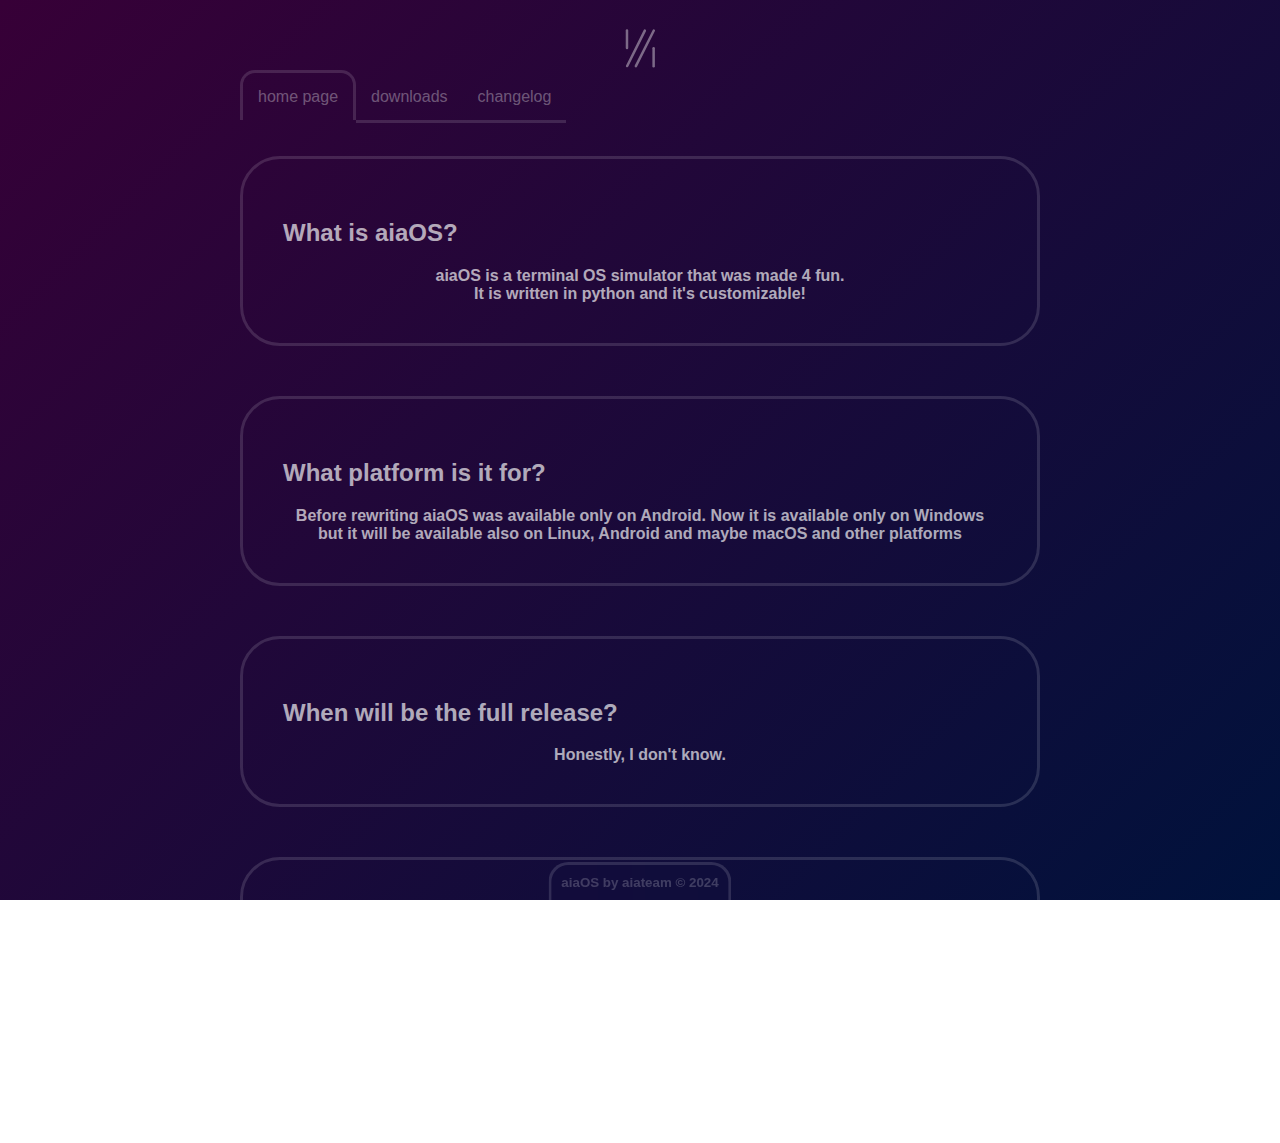
<file: index.html>
<!DOCTYPE html>
    <head>
        <title>aiaOS</title>
        <link rel="stylesheet" href="style.css" type="text/css">
    </head>
    <body>
        <div id="container">
            <div id="idk">
                <div id="header">
                    <img style="margin-top: 20px; opacity: 0.4;" width="40" height="40" src="aia.svg">
                </div>
                <div id="nav">
                    <a href="index.html"><div id="navbuttonchsn">home page</div></a><a href="downloads.html"><div id="navbutton">downloads</div></a><a href="changelog.html"><div id="navbutton">changelog</div></a>
                </div>
                <div id="content">
                    <div id="kafelek">
                        <h2>What is aiaOS?</h2>
                        aiaOS is a terminal OS simulator that was made 4 fun. <br>
                        It is written in python and it's customizable!
                    </div>
                    <div id="kafelek">
                        <h2>What platform is it for?</h2>
                        Before rewriting aiaOS was available only on Android. Now it is available only on Windows but it will
                        be available also on Linux, Android and maybe macOS and other platforms
                    </div>
                    <div id="kafelek">
                        <h2>When will be the full release?</h2>
                        Honestly, I don't know.
                    </div>
                    <div id="kafelek">
                        <h2>aiaOS download link</h2>
                        latest release:<br><br>
                        <a href="files/aiaOSdev4.1.zip" target="_blank" style="text-shadow: 0px 0px 40px rgba(255, 255, 255, 0.5);">aiaOS dev4.1</a><br><br>
                        <a href="downloads.html"><p style="font-size: smaller;">other releases</p></a>
                        have a nice day :3
                    </div>
                </div>
            </div>
            <div id="footer">
                aiaOS by aiateam &copy; 2024
            </div>
            
        </div>
    </body>
</html>
</file>
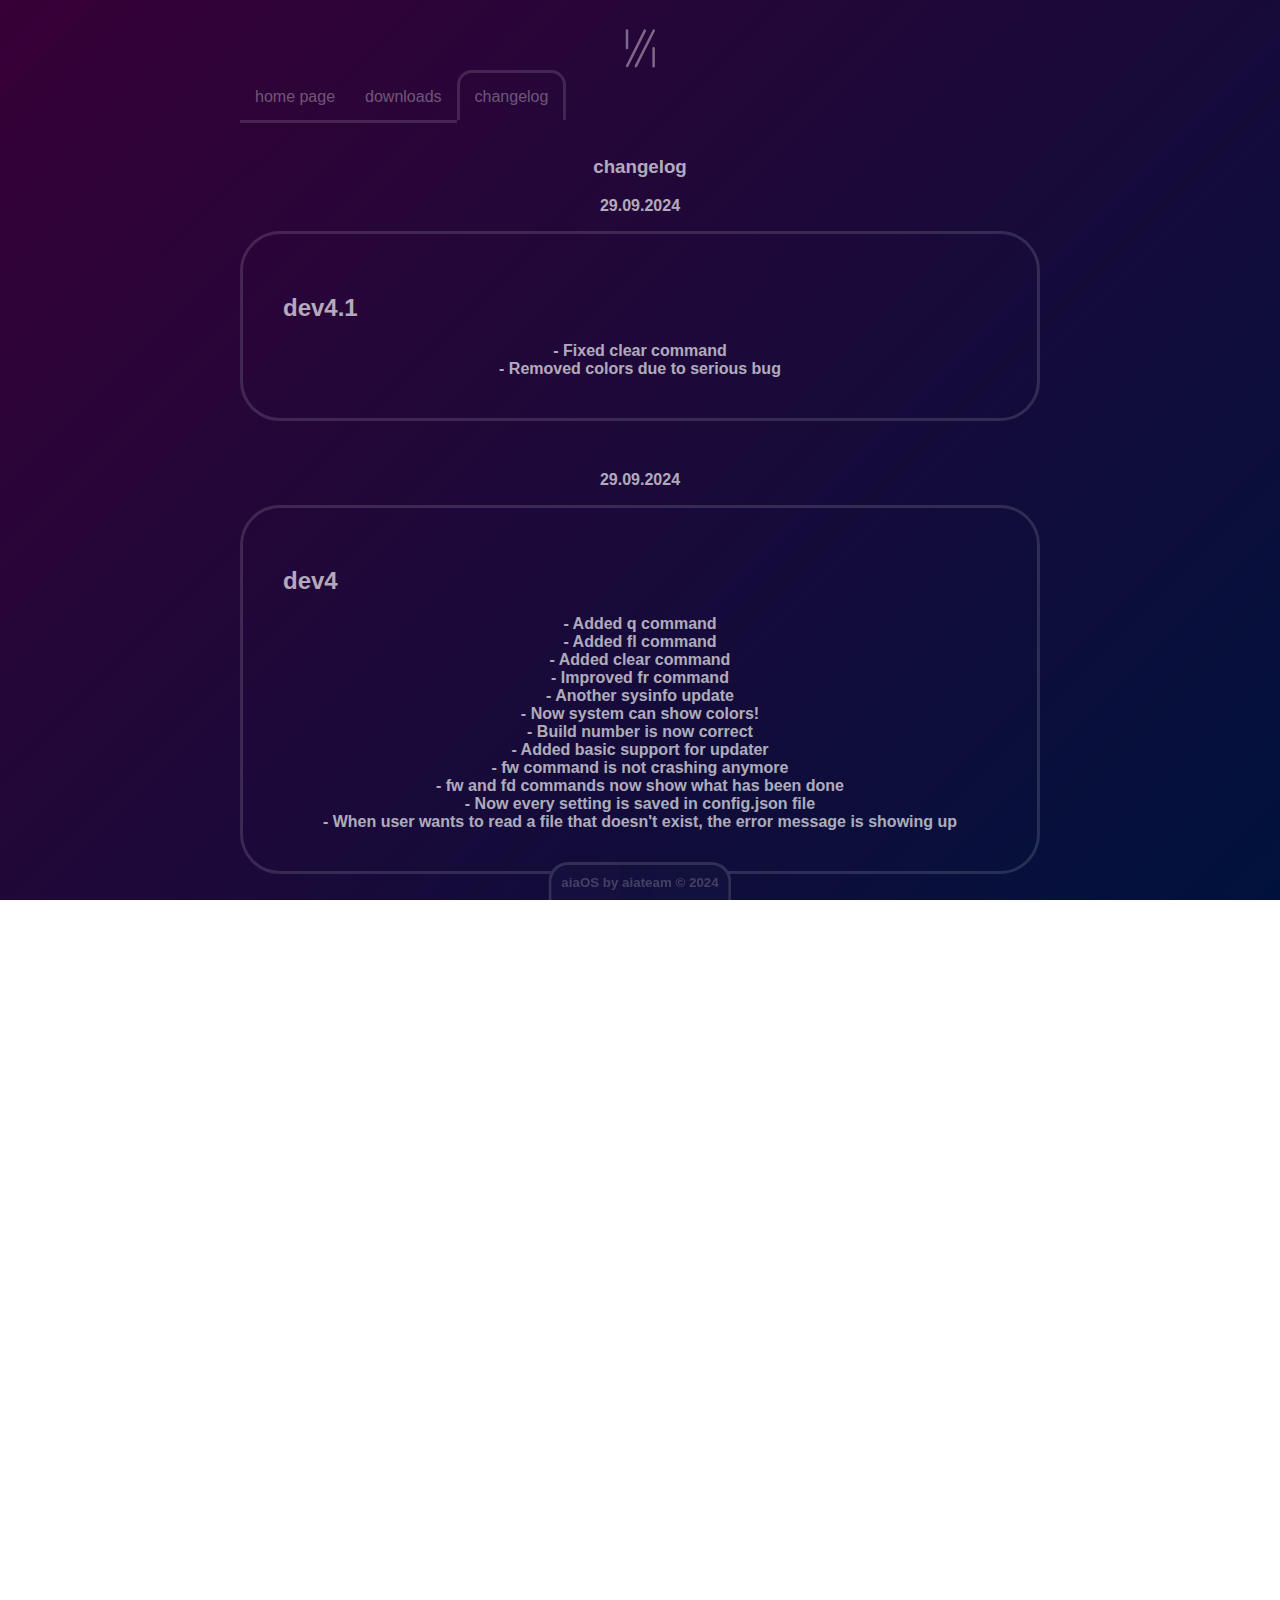
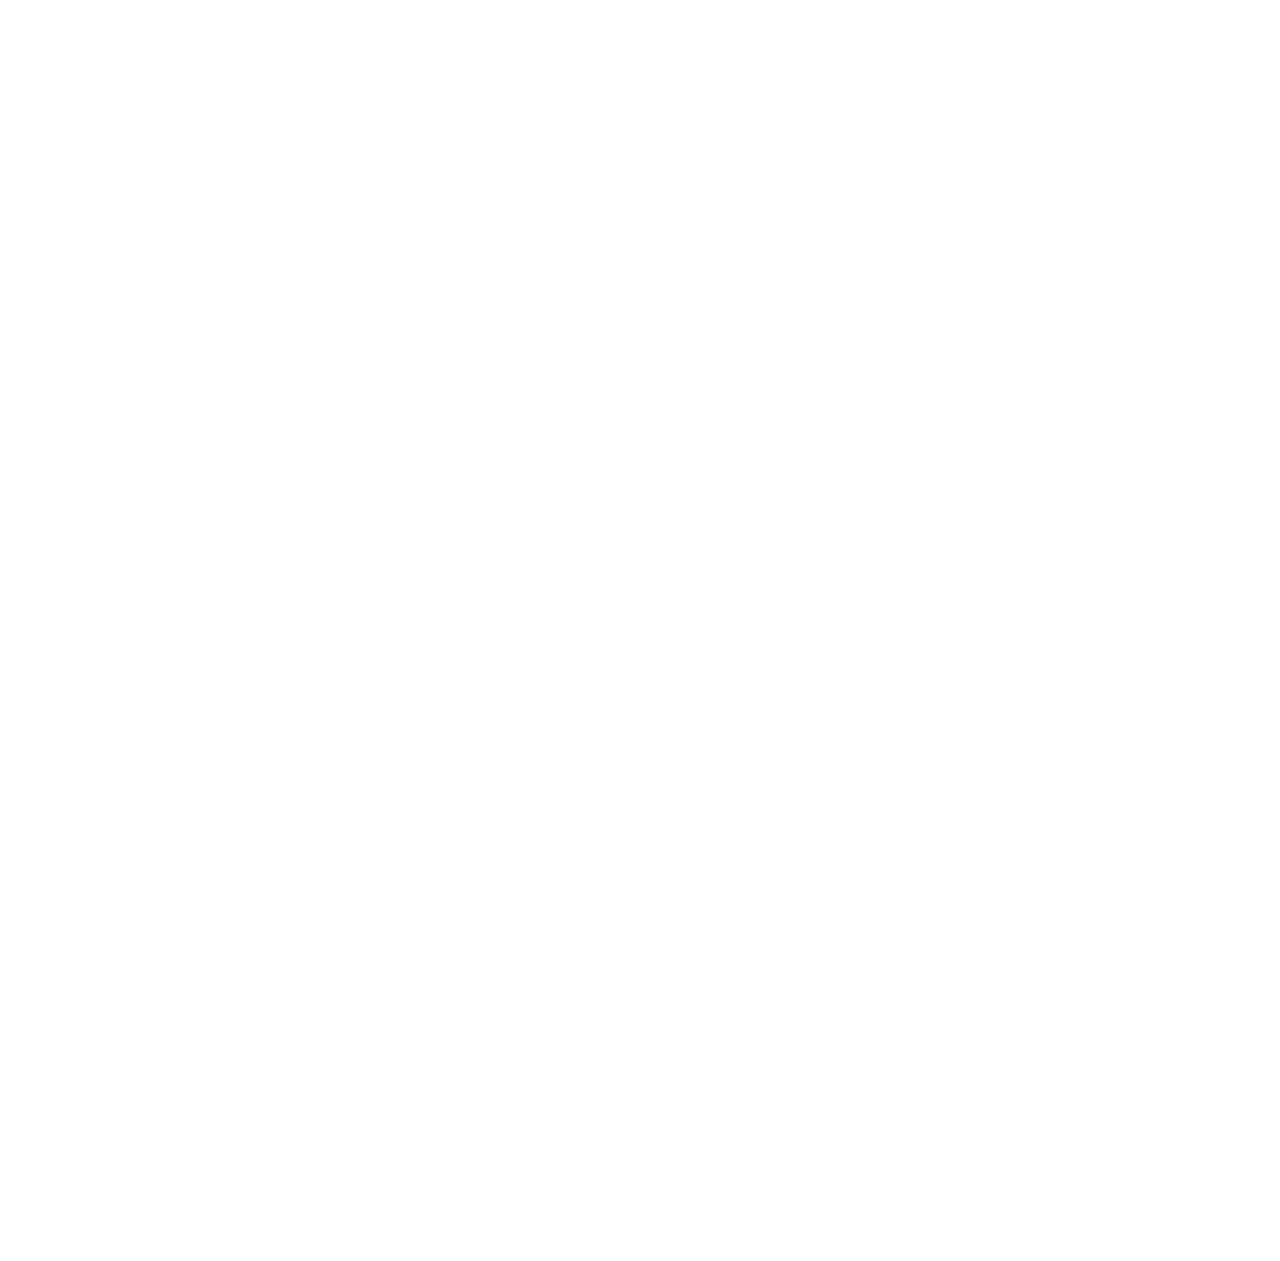
<file: changelog.html>
<!DOCTYPE html>
    <head>
        <title>aiaOS</title>
        <link rel="stylesheet" href="style.css" type="text/css">
    </head>
    <body>
        <div id="container">
            <div id="idk">
                <div id="header">
                    <img style="margin-top: 20px; opacity: 0.4;" width="40" height="40" src="aia.svg">
                </div>
                <div id="nav">
                    <a href="index.html"><div id="navbutton">home page</div></a><a href="downloads.html"><div id="navbutton">downloads</div></a><a href="changelog.html"><div id="navbuttonchsn">changelog</div></a>
                </div>
                <div id="content">
                    <h3>changelog</h3>
                    <p id="separator">29.09.2024</p>
                    <div id="kafelek">
                    <h2>dev4.1</h2>
                        - Fixed clear command<br>
                        - Removed colors due to serious bug
                    </div>
                    <p id="separator">29.09.2024</p>
                    <div id="kafelek">
                    <h2>dev4</h2>
                        - Added q command<br>
                        - Added fl command<br>
                        - Added clear command<br>
                        - Improved fr command<br>
                        - Another sysinfo update<br>
                        - Now system can show colors!<br>
                        - Build number is now correct<br>
                        - Added basic support for updater<br>
                        - fw command is not crashing anymore<br>
                        - fw and fd commands now show what has been done<br>
                        - Now every setting is saved in config.json file<br>
                        - When user wants to read a file that doesn't exist, the error message is showing up
                    </div>
                    <p id="separator">28.09.2024</p>
                    <div id="kafelek">
                    <h2>dev3</h2>
                        - Added fw command<br>
                        - Now you can add your own motto!<br>
                        - Fixed fc, fd and fr commands crashing<br>
                        - Fixed rand command crashing when both numbers are the same<br>
                        - Now you can run your own program and add it to the autostart!<br>
                        - When command is used improperly, now it shows the properly usage of that command
                    </div>
                    <p id="separator">14.09.2024</p>
                    <div id="kafelek">
                        <h2>dev2</h2>
                        - Added an icon<br>
                        - Improved sysinfo<br>
                        - Added a build number<br>
                        - Added file management<br>
                        - Added a fetch command<br>
                        - Added fc, fd and fr commands<br>
                        - Fixed rand command crashing<br>
                        - Now a random motto shows up on startup
                    </div>
                    <p id="separator">07.09.2024</p>
                    <div id="kafelek">
                    <h2>dev1</h2>
                        - First aiaOS version after rewriting<br>
                        - Commands available: help, rand, sysinfo
                    </div>
                    <div id="kafelek">
                        <h2>prealpha v1.1</h2>
                        - Updated Documentation<br>
                        - touch command now shows what file was created<br>
                        - rm command now shows what file was removed
                    </div>
                    <p id="separator">03.04.2024</p>
                    <div id="kafelek">
                        <h2>prealpha v1.0</h2>
                        - Added app icon<br>
                        - Added Known Issues list<br>
                        - Added pr comamand<br>
                        - Added rm command<br>
                        - Added touch command<br>
                        - Improved light mode<br>
                        - Improved Changelog
                    </div>
                    <p id="separator">02.04.2024</p>
                    <div id="kafelek">
                        <h2>prealpha v0.2</h2>
                        - Fixed console display<br>
                        - Added light theme<br>
                        - Added Changelog<br>
                        - Added To Do List<br>
                        - Added clear command<br>
                        - Updated help command<br>
                        - Other bugs fixed
                    </div>
                </div>
                <div id="footer">
                    aiaOS by aiateam &copy; 2024
                </div>
            </div>
        </div>
    </body>
</html>
</file>
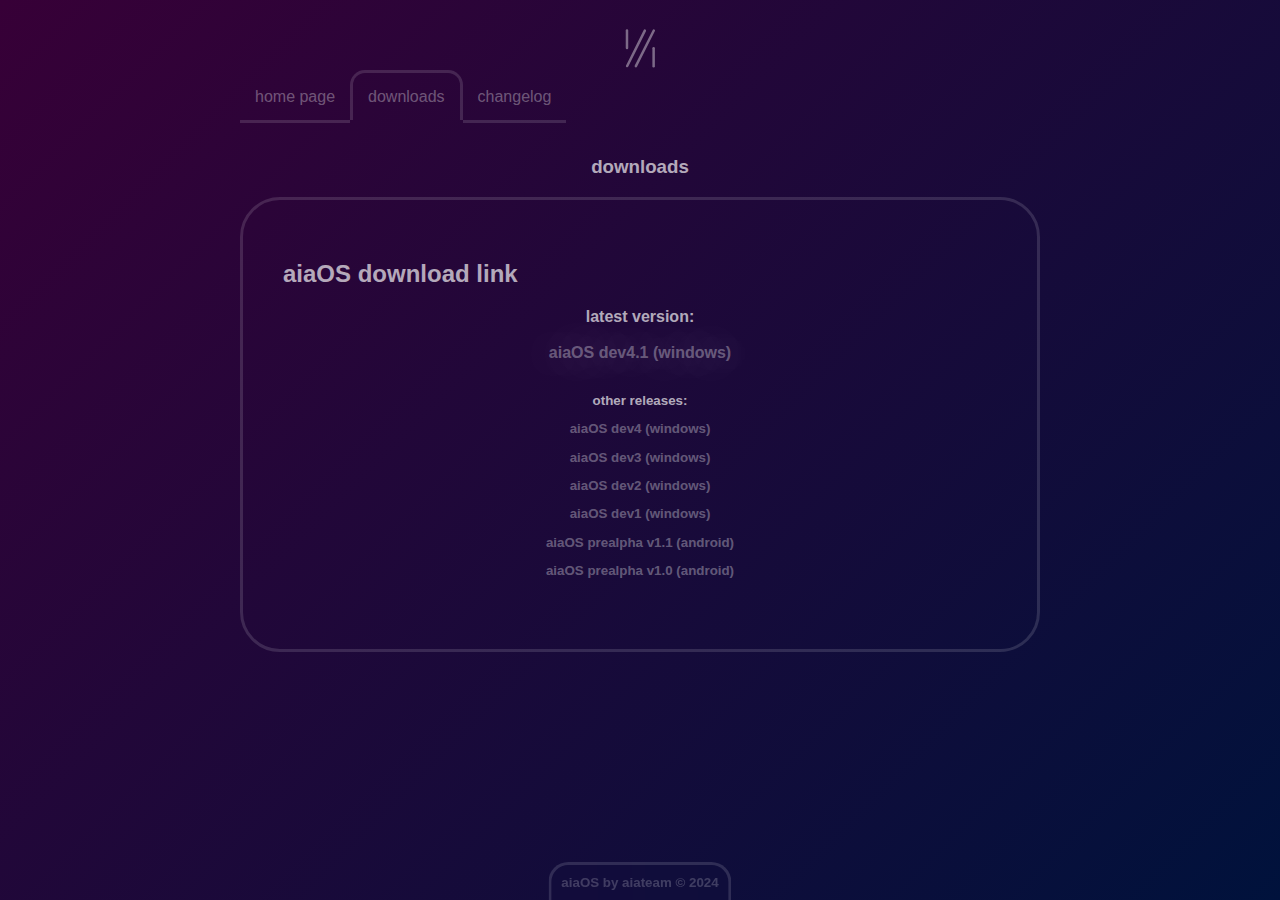
<file: downloads.html>
<!DOCTYPE html>
    <head>
        <title>aiaOS</title>
        <link rel="stylesheet" href="style.css" type="text/css">
        
    </head>
    <body>
        <div id="container">
            <div id="idk">
                <div id="header">
                    <img style="margin-top: 20px; opacity: 0.4;" width="40" height="40" src="aia.svg">
                </div>
                <div id="nav">
                    <a href="index.html"><div id="navbutton">home page</div></a><a href="downloads.html"><div id="navbuttonchsn">downloads</div></a><a href="changelog.html"><div id="navbutton">changelog</div></a>
                </div>
                <div id="content">
                    <h3>downloads</h3>
                    <div id="kafelek">
                        <h2>aiaOS download link</h2>
                        latest version:<br><br>
                        <a href="files/aiaOSdev4.1.zip" target="_blank" style="text-shadow: 0px 0px 40px rgba(255, 255, 255, 0.5);">aiaOS dev4.1 (windows)</a><br><br>
                        <p style="font-size: smaller;">other releases:</p>
                        <p style="font-size: smaller;"><a href="files/aiaOSdev4.zip" target="_blank">aiaOS dev4 (windows)</a><br></p>
                        <p style="font-size: smaller;"><a href="files/aiaOSdev3.zip" target="_blank">aiaOS dev3 (windows)</a><br></p>
                        <p style="font-size: smaller;"><a href="files/aiaOSdev2.zip" target="_blank">aiaOS dev2 (windows)</a><br></p>
                        <p style="font-size: smaller;"><a href="files/aiaOSdev1.exe" target="_blank">aiaOS dev1 (windows)</a><br></p>
                        <p style="font-size: smaller;"><a href="files/aiaOSprealpha1.1.apk" target="_blank">aiaOS prealpha v1.1 (android)</a><br></p>
                        <p style="font-size: smaller;"><a href="files/aiaOSprealpha1.0.apk" target="_blank">aiaOS prealpha v1.0 (android)</a></p><br>
                    </div>
                </div>
                <div id="footer">
                    aiaOS by aiateam &copy; 2024
                </div>
            </div>
        </div>
    </body>
</html>
</file>
<file: style.css>
@import url('https://fonts.cdnfonts.com/css/depixel');

body{
    background: rgb(0,18,60);
    background: linear-gradient(-45deg, rgba(0,18,60,1) 0%, rgba(55,0,55,1) 100%); 
    color: #fff;
    font-family: 'DePixel', sans-serif;
    font-weight: 700;
    background-repeat: no-repeat;
    background-attachment: fixed;
    text-align: center;
}
#idk{
    animation: woo 5s normal;
    text-align: left;
}
#container{
    margin-left: auto;
    margin-right: auto;
    width: 800px;
    height: 800px;
}
#idk{
    color: #ffffffaa;
}
#header{
    height: 80px;
    text-align: center;
}
#nav{
    margin-bottom: 50px;
}
#navbutton{
    box-sizing: border-box;
    -moz-box-sizing: border-box;
    -webkit-box-sizing: border-box;
    display: inline;
    font-weight: lighter;
    padding: 15px;
    border-bottom: 3px solid #ffffff22;
    margin: 0;
}
#navbuttonchsn{
    display: inline;
    font-weight: lighter;
    padding: 15px;
    border-top: 3px solid #ffffff22;
    border-left: 3px solid #ffffff22;
    border-right: 3px solid #ffffff22;
    border-radius: 15px 15px 0px 0px;
    margin: 0;
    height: 16px;
}
#content{
    text-align: center;
    margin-bottom: 70px;
    margin-top: 10px;
}
#kafelek{
    border-radius: 40px;
    padding: 40px;
    border: 3px solid #ffffff22;
    margin-bottom: 50px;
}
h2{
    text-align: left;
}
a{
    color: #ffffff55;
}
a:visited{
    animation: woo 5s normal;
}
#footer{
    position: fixed;
    text-align: center;
    font-size: smaller;
    color: #ffffff33;
    left: 50%;
    bottom: 0px;
    padding: 10px;
    transform: translate(-50%);
    backdrop-filter: blur(50px);
    border-radius: 20px 20px 0px 0px;
    border-top: 3px solid #ffffff22;
    border-left: 3px solid #ffffff22;
    border-right: 3px solid #ffffff22;
}
a{
    animation: colorfultextwoo 5s alternate;
    animation-iteration-count: infinite;
}
a:hover{
    animation: colorfultextwoo 5s alternate;
    animation-iteration-count: infinite;
}
a:visited{
    animation: colorfultextwoo 5s alternate;
    animation-iteration-count: infinite;
}
a{
    text-decoration: none;
}
</file>
